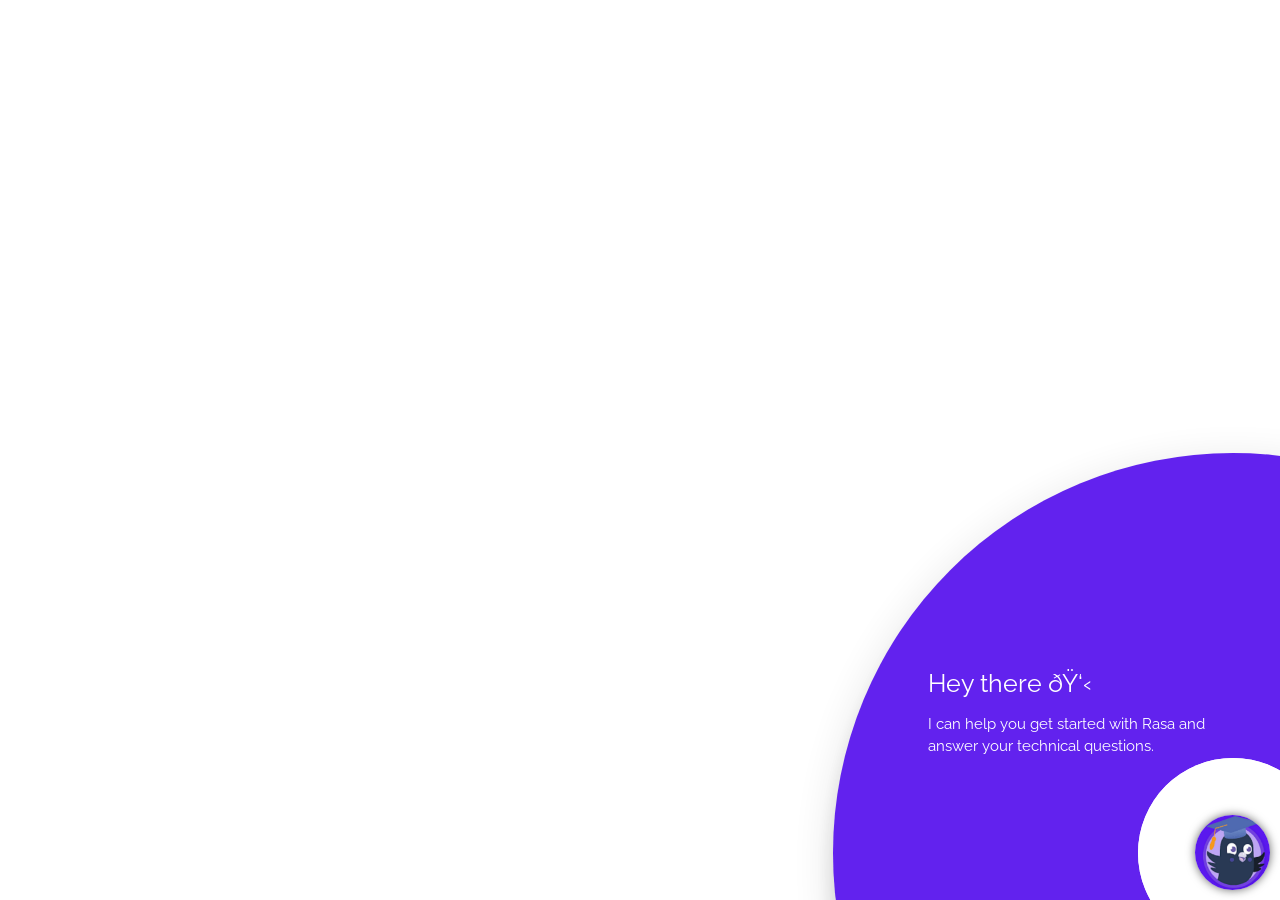
<file: index.html>
<html>

<head>
    <title>Chatbot Widget</title>

    <!--Let browser know website is optimized for mobile-->
    <meta name="viewport" content="width=device-width, initial-scale=1.0" />

    <!--Import Google Icon Font-->
    <link href="https://fonts.googleapis.com/icon?family=Material+Icons" rel="stylesheet">
    <link href="https://fonts.googleapis.com/css?family=Raleway:500&display=swap" rel="stylesheet">

    <!--Import Font Awesome Icon Font-->
    <link rel="stylesheet" href="https://cdnjs.cloudflare.com/ajax/libs/font-awesome/4.7.0/css/font-awesome.min.css" integrity="sha256-eZrrJcwDc/3uDhsdt61sL2oOBY362qM3lon1gyExkL0=" crossorigin="anonymous" />

    <!--Import materialize.css-->
    <link rel="stylesheet" type="text/css" href="static/css/materialize.min.css">

    <!--Main css-->
    <link rel="stylesheet" type="text/css" href="static/css/style.css">
    <meta name="viewport" content="width=device-width, initial-scale=1">

</head>

<body>
    <div class="container">

        <!-- Modal for rendering the charts, declare this if you want to render charts, 
         else you remove the modal -->
        <div id="modal1" class="modal">
            <canvas id="modal-chart"></canvas>
        </div>

        <!--chatbot widget -->
        <div class="widget">
            <div class="chat_header">

                <!--Add the name of the bot here -->
                <span class="chat_header_title">Sara</span>
                <span class="dropdown-trigger" href='#' data-target='dropdown1'>
                  <i class="material-icons">
                  more_vert
                  </i>
               </span>

                <!-- Dropdown menu-->
                <ul id='dropdown1' class='dropdown-content'>
                    <li><a href="#" id="clear">Clear</a></li>
                    <li><a href="#" id="restart">Restart</a></li>
                    <li><a href="#" id="close">Close</a></li>
                </ul>
            </div>

            <!--Chatbot contents goes here -->
            <div class="chats" id="chats">
                <div class="clearfix"></div>

            </div>

            <!--keypad for user to type the message -->
            <div class="keypad">
                <textarea id="userInput" placeholder="Type a message..." class="usrInput"></textarea>
                <div id="sendButton"><i class="fa fa-paper-plane" aria-hidden="true"></i></div>
            </div>
        </div>

        <!--bot profile-->
        <div class="profile_div" id="profile_div">
            <img class="imgProfile" src="static/img/botAvatar.png" />
        </div>

        <!-- Bot pop-up intro -->
        <div class="tap-target" data-target="profile_div">
            <div class="tap-target-content">
                <h5 class="white-text">Hey there 👋</h5>
                <p class="white-text">I can help you get started with Rasa and answer your technical questions.</p>
            </div>
        </div>

    </div>

    <!--JavaScript at end of body for optimized loading-->
    <script src="https://ajax.googleapis.com/ajax/libs/jquery/3.3.1/jquery.min.js"></script>
    <script type="text/javascript" src="static/js/materialize.min.js"></script>

    <!--Main Script -->
    <script type="text/javascript" src="static/js/script.js"></script>

    <!--Chart.js Script -->
    <script type="text/javascript" src="static/js/chart.min.js"></script>

</body>

</html>
</file>
<file: static/css/style.css>
body {
    font-family: 'Raleway', sans-serif;
    /* background: url('../img/body.png') no-repeat center center fixed; */
    background-size: cover;
}


/* ============= css related to chats =============== */

.widget {
    display: none;
    width: 90%;
    max-width: 350px;
    right: 15px;
    height: 500px;
    bottom: 15px;
    position: fixed;
    background: #f7f7f7;
    border-radius: 10px 10px 10px 10px;
    box-shadow: 0 0px 1px 0 rgba(0, 0, 0, 0.16), 0 0px 10px 0 #00000096;
}

.chat_header {
    height: 60px;
    background: rgb(90, 23, 238);
    border-radius: 10px 10px 0px 0px;
    padding: 5px;
    font-size: 20px;
}

.chat_header_title {
    color: white;
    float: left;
    margin-top: 3%;
    margin-left: 35%;
}

.chats {
    /* display: none; */
    height: 385px;
    padding: 2px;
    border-radius: 1px;
    overflow-y: scroll;
    margin-top: 1px;
    transition: 0.2s;
}

div.chats::-webkit-scrollbar {
    overflow-y: hidden;
    width: 0px;
    /* remove scrollbar space /
    background: transparent;
    / optional: just make scrollbar invisible */
}

.clearfix {
    margin-top: 2px;
    margin-bottom: 2px;
}

.botAvatar {
    border-radius: 50%;
    width: 1.5em;
    height: 1.5em;
    float: left;
    margin-left: 5px;
    /* border: 2px solid  #2c53af ; */
}

.botMsg {
    float: left;
    margin-top: 5px;
    background: white;
    color: black;
    box-shadow: 2px 3px 9px 0px #9a82842e;
    margin-left: 0.5em;
    padding: 10px;
    border-radius: 1.5em;
    max-width: 60%;
    min-width: 25%;
    font-size: 13px;
    word-wrap: break-word;
    border-radius: 0 20px 20px 20px;
}

textarea {
    box-shadow: none;
    resize: none;
    outline: none;
    overflow: hidden;
    font-family: Raleway;
}

textarea::-webkit-input-placeholder {
    font-family: Raleway;
}

textarea-webkit-scrollbar {
    width: 0 !important
}

.userMsg {
    animation: animateElement linear 0.2s;
    animation-iteration-count: 1;
    margin-top: 5px;
    word-wrap: break-word;
    padding: 10px;
    float: right;
    margin-right: 0.5em;
    background: #5a17ee;
    color: white;
    margin-bottom: 0.15em;
    font-size: 13px;
    max-width: 65%;
    min-width: 15%;
    border-radius: 20px 0px 20px 20px;
    box-shadow: 0px 2px 5px 0px #9a828454;
}

.userAvatar {
    animation: animateElement linear 0.3s;
    animation-iteration-count: 1;
    border-radius: 50%;
    width: 1.5em;
    height: 1.5em;
    float: right;
    margin-right: 5px;
    /* border: 2px solid  #2c53af ; */
}

.usrInput {
    padding: 0.5em;
    width: 80%;
    margin-left: 4%;
    border: 0;
    /* padding-left: 12px; */
    height: 40px;
}

.keypad {
    /* display: none;  */
    background: white;
    height: 50px;
    position: absolute;
    bottom: 0px;
    width: 100%;
    padding: 5px;
    border-radius: 0px 0px 10px 10px;
}

#sendButton {
    height: 30px;
    width: 30px;
    border-radius: 50%;    
    float: right;
    margin-right: 12px;
    margin-top: 5px;
    text-align: center;
    padding: 5px;
    font-size: 20px;
    cursor: pointer;
    color: #2b2bab;
}

.imgProfile {
    box-shadow: 0 0px 1px 0 rgba(0, 0, 0, 0.16), 0 0px 10px 0 #00000096;
    border-radius: 50px;
    width: 100%;
}

.profile_div {
    /* display: none; */
    position: fixed;
    padding: 10px;
    width: 95px;
    bottom: 0;
    right: 0;
    cursor: pointer;
}


/* css for dropdown menu of the bot */

#close,
#restart,
#clear {
    cursor: pointer;
}

.dropdown-trigger {
    cursor: pointer;
    color: white;
    margin-right: 5px;
    float: right;
    margin-top: 3%;
}

.dropdown-content li>a,
.dropdown-content li>span {
    color: #5a17ee;
}

@keyframes animateElement {
    0% {
        opacity: 0;
        transform: translate(0px, 10px);
    }
    100% {
        opacity: 1;
        transform: translate(0px, 0px);
    }
}


/*========== css related to chats elements============= */


/* css for card details of carousel cards */

.content {
    transition: 0.2s;
    display: none;
    width: 350px;
    right: 15px;
    height: 500px;
    bottom: 5%;
    position: fixed;
    background: white;
    border-radius: 10px 10px 10px 10px;
    box-shadow: 0px 2px 10px 1px #b5b5b5;
}

.content_header {
    object-fit: cover;
    width: 100%;
    height: 40%;
    border-radius: 10px 10px 0px 0px;
}

.content_data {
    overflow-y: scroll;
    height: 70%;
    position: absolute;
    left: 0px;
    width: 100%;
    top: 30%;
    z-index: 1000;
    border-radius: 10px;
    background: white;
    padding: 5px;
    box-shadow: 0px -1px 20px 3px #9c9393ba;
}

.content_title {
    color: black;
    font-weight: 600;
    word-wrap: break-word;
    padding-left: 5px;
    font-size: 1.2em;
    width: 80%;
    border-radius: .28571429rem;
}

.votes {
    font-size: 12px;
    color: lightslategray;
}

.ratings {
    margin-top: 5px;
    background: #9ACD32;
    padding: 5px;
    color: white;
    border-radius: 5px;
}

.user_ratings {
    border-radius: .28571429rem;
    color: #fff;
    font-weight: 600;
    font-size: 15px;
}

.total_ratings {
    font-size: 12px;
    opacity: .5;
    margin-left: 5px;
}

.content_data>.row .col {
    padding: 5px;
}

.metadata_1,
.metadata_2,
.metadata_3,
.metadata_4,
.row {
    margin-bottom: 0px;
}

.metadata_1 {
    color: lightslategrey;
    padding: 5px;
}

.order,
#closeContents {
    color: #2c53af;
}

.metadata_2,
.metadata_3,
.metadata_4,
.metadata_5,
.metadata_6 {
    color: lightslategrey;
    padding: 5px;
}

.average_cost,
.timings,
.location,
.cuisines {
    width: 70%;
    float: right;
    margin-right: 25%;
}

.fa .fa-user-o {
    font-size: 15px;
}

.stars-outer {
    display: inline-block;
    position: relative;
    font-family: FontAwesome;
}

.stars-outer::before {
    content: "\f006 \f006 \f006 \f006 \f006";
}

.stars-inner {
    position: absolute;
    top: 0;
    left: 0;
    white-space: nowrap;
    overflow: hidden;
    width: 0;
}

.stars-inner::before {
    content: "\f005 \f005 \f005 \f005 \f005";
    color: #f8ce0b;
}

div.content::-webkit-scrollbar {
    width: 0 !important
}

div.content_data::-webkit-scrollbar {
    overflow-y: hidden;
    width: 0px;
    /* remove scrollbar space /
    background: transparent;
    / optional: just make scrollbar invisible */
}


/* css for single card */

.singleCard {
    padding-left: 10%;
    padding-right: 10px;
}


/* css for image card */

.imgcard {
    object-fit: cover;
    width: 80%;
    height: 50%;
    border-radius: 10px;
    margin-left: 1%;
}


/* css for suggestions buttons */

.suggestions {
    padding: 5px;
    width: 80%;
    border-radius: 10px;
    background: #ffffff;
    box-shadow: 2px 5px 5px 1px #dbdade;
}

.menuTitle {
    padding: 5px;
    margin-top: 5px;
    margin-bottom: 5px;
}

.menu {
    padding: 5px;
}

.menuChips {
    display: block;
    background: #2c53af;
    color: #fff;
    text-align: center;
    padding: 5px;
    margin-bottom: 5px;
    cursor: pointer;
    border-radius: 15px;
    font-size: 14px;
    word-wrap: break-word;
}


/* cards carousels */

.cards {
    display: none;
    position: relative;
    max-width: 300px;
}

.cards_scroller {
    overflow-x: scroll;
    overflow-y: hidden;
    display: flex;
    height: 210px;
    width: 300px;
    transition: width 0.5s ease;
    margin-left: 5px;
    /* Enable Safari touch scrolling physics which is needed for scroll snap */
    -webkit-overflow-scrolling: touch;
}

.cards_scroller img {
    border-radius: 10px;
}

.cards div.note {
    position: absolute;
    /* vertically align center */
    top: 50%;
    transform: translateY(-50%);
    left: 0;
    right: 0;
    background: rgba(0, 0, 0, 0.6);
    padding: 20px;
    position: absolute;
    font-size: 4em;
    color: white;
}

.cards .arrow {
    position: absolute;
    top: 50%;
    transform: translateY(-50%);
    height: 30px;
    width: 30px;
    border-radius: 2px;
    background-position: 50% 50%;
    background-repeat: no-repeat;
    z-index: 1;
}

.cards .arrow.next {
    display: none;
    font-size: 2em;
    color: #ffffff;
    right: 10px;
}

.cards .arrow.prev {
    display: none;
    font-size: 2em;
    color: #ffffff;
    left: 10px;
}

.cards_scroller::-webkit-scrollbar {
    width: 0 !important
}

.cards_scroller>div.carousel_cards {
    margin: 5px;
    scroll-snap-align: center;
    position: relative;
    scroll-behavior: smooth;
}

.cards_scroller div.carousel_cards {
    min-width: 50%;
    min-height: 70%;
    background: #b5b5b5;
    border-radius: 10px;
}

@-webkit-keyframes fadeInLeft {
    from {
        opacity: 0;
        -webkit-transform: translatex(-10px);
        -moz-transform: translatex(-10px);
        -o-transform: translatex(-10px);
        transform: translatex(-10px);
    }
    to {
        opacity: 1;
        -webkit-transform: translatex(0);
        -moz-transform: translatex(0);
        -o-transform: translatex(0);
        transform: translatex(0);
    }
}

.in-left {
    -webkit-animation-name: fadeInLeft;
    -moz-animation-name: fadeInLeft;
    -o-animation-name: fadeInLeft;
    animation-name: fadeInLeft;
    -webkit-animation-fill-mode: both;
    -moz-animation-fill-mode: both;
    -o-animation-fill-mode: both;
    animation-fill-mode: both;
    -webkit-animation-duration: 0.8s;
    -moz-animation-duration: 0.8s;
    -o-animation-duration: 0.8s;
    animation-duration: 0.8s;
    -webkit-animation-delay: 0.8s;
    -moz-animation-delay: 0.8s;
    -o-animation-duration: 0.8s;
    animation-delay: 0.8s;
}


/* css for cards within the cards carousels */

.cardBackgroundImage {
    width: 100%;
    border-radius: 5px;
    height: 100%;
    position: absolute;
    object-fit: cover;
}

.cardFooter {
    background: rgba(56, 53, 60, 0.86);
    border-radius: 0px 0px 5px 5px;
    position: absolute;
    z-index: 3;
    color: white;
    bottom: 0;
    width: 100%;
    height: 30%;
    word-wrap: break-word;
    padding: 1px;
}

.cardTitle {
    overflow: hidden;
    white-space: nowrap;
    text-overflow: ellipsis;
    width: 90%;
    height: 40%;
    display: inline-block;
    margin-bottom: 1px;
    font-size: 15px;
    /* font-weight: 600; */
    padding: 5px;
    /* color: #2c53af; */
    color: #ffffff;
    cursor: pointer;
}

.cardDescription {
    padding: 5px;
    font-size: 13px;
    color: white;
    line-height: 15px;
}


/*css for dropDown messages*/

.dropDownMsg {
    float: left;
    margin-top: 5px;
    background: white;
    color: black;
    box-shadow: 2px 3px 9px 0px #9a82842e;
    margin-left: 0.5em;
    padding: 10px;
    border-radius: 1.5em;
    max-width: 60%;
    min-width: 25%;
    font-size: 13px;
    word-wrap: break-word;
}

.dropDownMsg>select {
    border: 0px solid #f2f2f2;
}


/* css for quick replies */

.quickReplies {
    padding: 5px;
    position: relative;
    width: 100%;
    overflow-x: scroll;
    overflow-y: hidden;
    white-space: nowrap;
    transition: all 0.2s;
    transform: scale(0.98);
    will-change: transform;
    user-select: none;
    cursor: pointer;
    scroll-behavior: smooth;
}

.quickReplies::-webkit-scrollbar {
    width: 0 !important
}

.quickReplies.active {
    cursor: grabbing;
    cursor: -webkit-grabbing;
    transform: scale(1);
}

.chip {
    background-color: white;
    border: 1px solid #2c53af;
    color: #2c53af;
    font-weight: bolder;
    text-align: center;
}

.chip:hover {
    background-color: #2c53af;
    color: white;
}


/* css for charts */

#expand:hover {
    font-size: 18px;
}

#expand {
    position: absolute;
    right: 10px;
    top: 10px;
}

.modal {
    height: 60%;
    border-radius: 10px;
}

.chart-container {
    position: relative;
    margin: auto;
    height: 25vh;
    width: 20vw;
    border-radius: 10px 10px 10px 10px;
    margin-left: 5%;
    background: white;
    box-shadow: 2px 3px 9px 0px #9a82847a;
    margin-top: 5px;
}


/* css for collapsible */

.collapsible {
    margin-top: 5px;
    margin-left: 5%;
    max-width: 60%;
    min-width: 25%;
    font-size: 13px;
    word-wrap: break-word;
    border-radius: 20px;
    background: white;
}

.collapsible-body {
    padding: 15px;
}

.collapsible-header {
    font-weight: bold;
    color: #2c53af;
}

ul.collapsible>li:first-child .collapsible-header {
    border-radius: 20px 20px 0px 0px;
}

ul.collapsible>li:last-child .collapsible-header {
    color: #2c53af;
    border-radius: 0px 0px 20px 20px;
}

ul.collapsible>li:last-child .collapsible-body {
    border-bottom: none;
}

.collapsible-header {
    padding: 10px;
}


/* css for botTyping */

.botTyping {
    float: left;
    margin-top: 5px;
    background: white;
    color: #2c53af;
    box-shadow: 2px 3px 9px 0px #9a82847a;
    margin-left: 0.5em;
    padding: 15px;
    border-radius: 0 20px 20px 20px;
    max-width: 60%;
    min-width: 20%;
    word-wrap: break-word;
    border-radius: 0 20px 20px 20px;
}

.botTyping>div {
    width: 10px;
    height: 10px;
    background-color: #2c53af;
    border-radius: 100%;
    display: inline-block;
    -webkit-animation: sk-bouncedelay 1.4s infinite ease-in-out both;
    animation: sk-bouncedelay 1.4s infinite ease-in-out both;
    margin-right: 5px;
}

.botTyping .bounce1 {
    -webkit-animation-delay: -0.32s;
    animation-delay: -0.32s;
}

.botTyping .bounce2 {
    -webkit-animation-delay: -0.16s;
    animation-delay: -0.16s;
}

@-webkit-keyframes sk-bouncedelay {
    0%,
    80%,
    100% {
        -webkit-transform: scale(0)
    }
    40% {
        -webkit-transform: scale(1.0)
    }
}

@keyframes sk-bouncedelay {
    0%,
    80%,
    100% {
        -webkit-transform: scale(0);
        transform: scale(0);
    }
    40% {
        -webkit-transform: scale(1.0);
        transform: scale(1.0);
    }
}

input:focus {
    outline: none;
}

video:focus {
    outline: none;
}

.video-container iframe,
.video-container object,
.video-container embed {
    position: absolute;
    top: 0;
    left: 0;
    width: 90%;
    height: 100%;
    margin-left: 5%;
    border-radius: 10px;
    border-style: none;
}


/* Bot pop-up intro */

.tap-target {
    color: #fff;
    background: #5a17ee;
}

.pdf_attachment {
    border: 0.5px solid #00000014;
    width: 60%;
    height: 14%;
    border-radius: 10px;
    margin-left: 10%;
    box-shadow: 2px 3px 9px 0px #9a82842e;
}

.pdf_icon {
    border-radius: 10px 0px 0px 10px;
    height: 100%;
    font-size: 25px;
    padding: 7% !important;
    background-color: #5a17ee;
    color: white;
}

.pdf_link {
    padding: 5% !important;
    white-space: nowrap;
    overflow: hidden;
    text-overflow: ellipsis;
}

.pdf_link a {
    color: #5a17ee;
}

@media screen and (max-width: 1024px) {
    .profile_div{
        width: 75px;
    }
}
</file>
